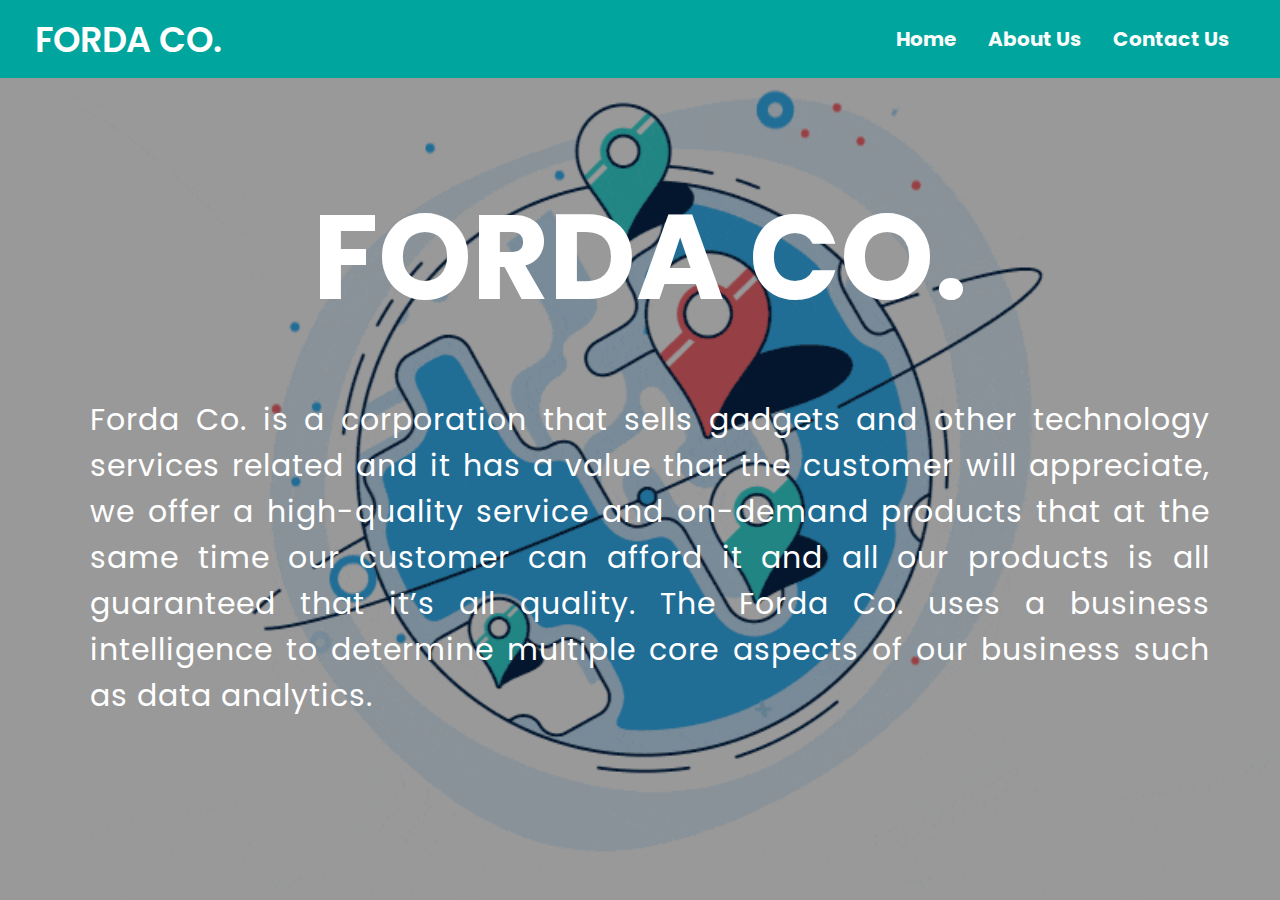
<file: about.html>
<!DOCTYPE html>
<html lang="en" dir="ltr">
  <head>
    <meta charset="UTF-8">
    <meta name="viewport" content="width=device-width, initial-scale=1.0">
    <link rel="icon" href="fordalogo.png" type="image/icon type">
    <link rel="icon" href="fordalogo.png" type="image/icon type">
    <link rel="stylesheet" href="style.css">
    <link rel="stylesheet" href="https://cdnjs.cloudflare.com/ajax/libs/font-awesome/5.15.2/css/all.min.css"/>
    <title>About</title>
</head>
<body>
<nav>
    <div class="menu">
      <div class="logo">
        <img id="logo-img" src="fordalogo.png" alt="">
        <a href="index.html">FORDA CO.</a>
      </div>
<ul>
  <li><a href="contacts.html"><strong>Contact Us</strong></a></li>
  <li class="dropdown">
    <a href="javascript:void(0)" class="dropbtn"><strong>About Us</strong></a>
    <div class="dropdown-content">
      <a href="devs.html">Developers</a>
      <a href="about.html">About Company</a>
  <li class="dropdown">
    <a href="javascript:void(0)" class="dropbtn"><strong>Home</strong></a>
    <div class="dropdown-content">
      <a href="products.html">Products</a>
      <a href="services.html">Services</a>
    </div>
  </li>
</ul>
</nav>
<div class="img"></div>
<div class="center">
  <h1 class="title-text-white">FORDA CO.</h1>

  <p class="company-desc">
    Forda Co. is a corporation that sells gadgets and other technology services related and it has a value that the 
customer will appreciate, we offer a high-quality service and on-demand products that at the same time our 
customer can afford it and all our products is all guaranteed that it’s all quality. The Forda Co. uses a business 
intelligence to determine multiple core aspects of our business such as data analytics.
  </p>

</div>
</body>
</file>
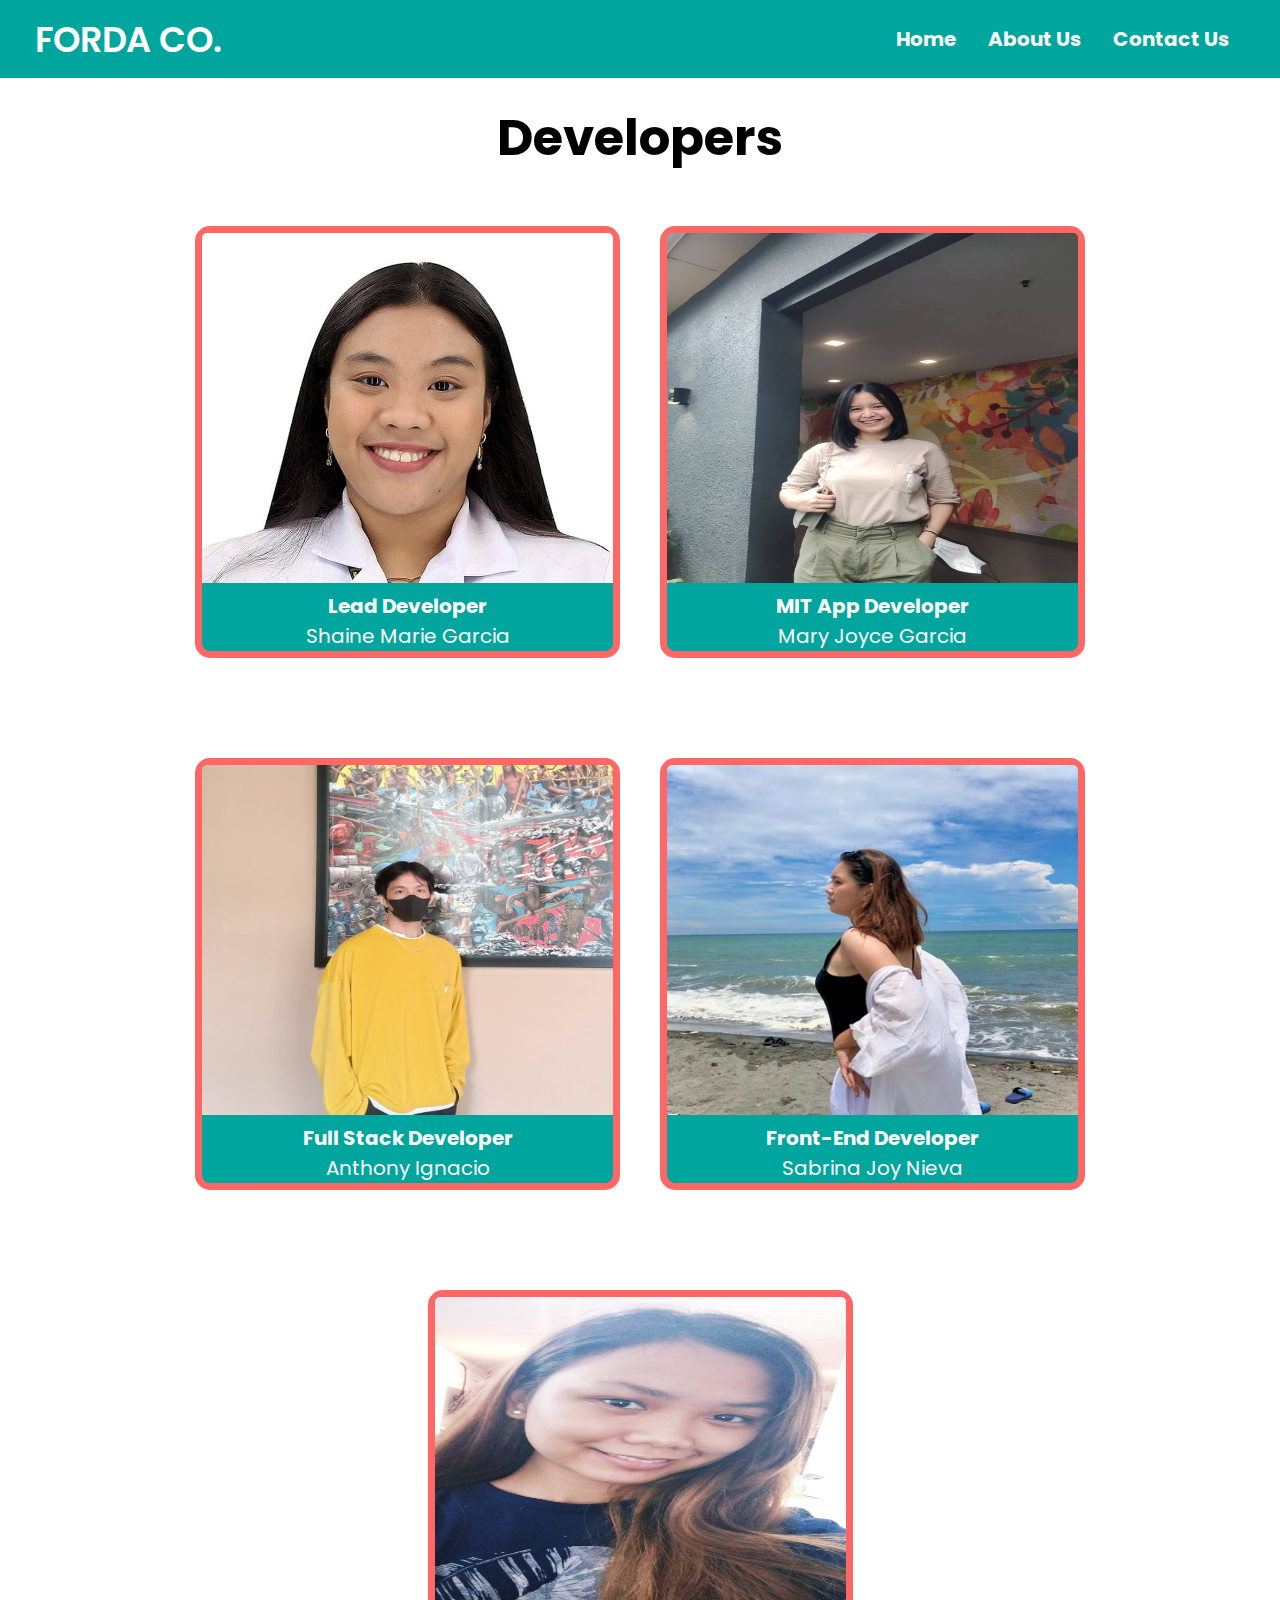
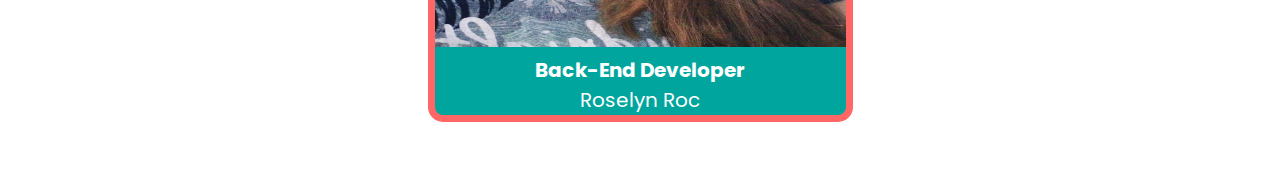
<file: devs.html>
<!DOCTYPE html>
<html lang="en" dir="ltr">
  <head>
    <meta charset="UTF-8">
    <meta name="viewport" content="width=device-width, initial-scale=1.0">
    <link rel="icon" href="fordalogo.png" type="image/icon type">
    <link rel="stylesheet" href="style.css">
    <link rel="stylesheet" href="https://cdnjs.cloudflare.com/ajax/libs/font-awesome/5.15.2/css/all.min.css"/>
    <title>Developers</title>
</head>
<body>
<nav>
    <div class="menu">
      <div class="logo">
        <img id="logo-img" src="fordalogo.png" alt="">
        <a href="index.html">FORDA CO.</a>
      </div>
<ul>
  <li><a href="contacts.html"><strong>Contact Us</strong></a></li>
  <li class="dropdown">
    <a href="javascript:void(0)" class="dropbtn"><strong>About Us</strong></a>
    <div class="dropdown-content">
      <a href="devs.html">Developers</a>
      <a href="about.html">About Company</a>
  <li class="dropdown">
    <a href="javascript:void(0)" class="dropbtn"><strong>Home</strong></a>
    <div class="dropdown-content">
      <a href="products.html">Products</a>
      <a href="services.html">Services</a>
    </div>
  </li>
</ul>
</nav>

<div class="developer-wrapper">
  <h1 class="title-text">Developers</h1>
  <div class="wrapper">

    <div class="profile-wrapper">
      <div class="prf-img">
        <img src="img/shaine.jpg" alt="">
      </div>
      <div class="info">Lead Developer</div>
      <div class="name">Shaine Marie Garcia</div>
    </div>

    <div class="profile-wrapper">
      <div class="prf-img">
        <img src="img/joyce.jpg" alt="">
      </div>
      <div class="info">MIT App Developer</div>
      <div class="name">Mary Joyce Garcia</div>
    </div>

    <div class="profile-wrapper">
      <div class="prf-img">
        <img src="img/anthony.jpg" alt="">
      </div>
      <div class="info">Full Stack Developer</div>
      <div class="name">Anthony Ignacio</div>
    </div>

    <div class="profile-wrapper">
      <div class="prf-img">
        <img src="img/sab.jpg" alt="">
      </div>
      <div class="info">Front-End Developer </div>
      <div class="name">Sabrina Joy Nieva</div>
    </div>

    <div class="profile-wrapper">
        <img src="img/roc.jpg" alt="">
      <div class="info">Back-End Developer</div>
      <div class="name">Roselyn Roc</div>
    </div>

  </div>
</div>
</section>
</file>
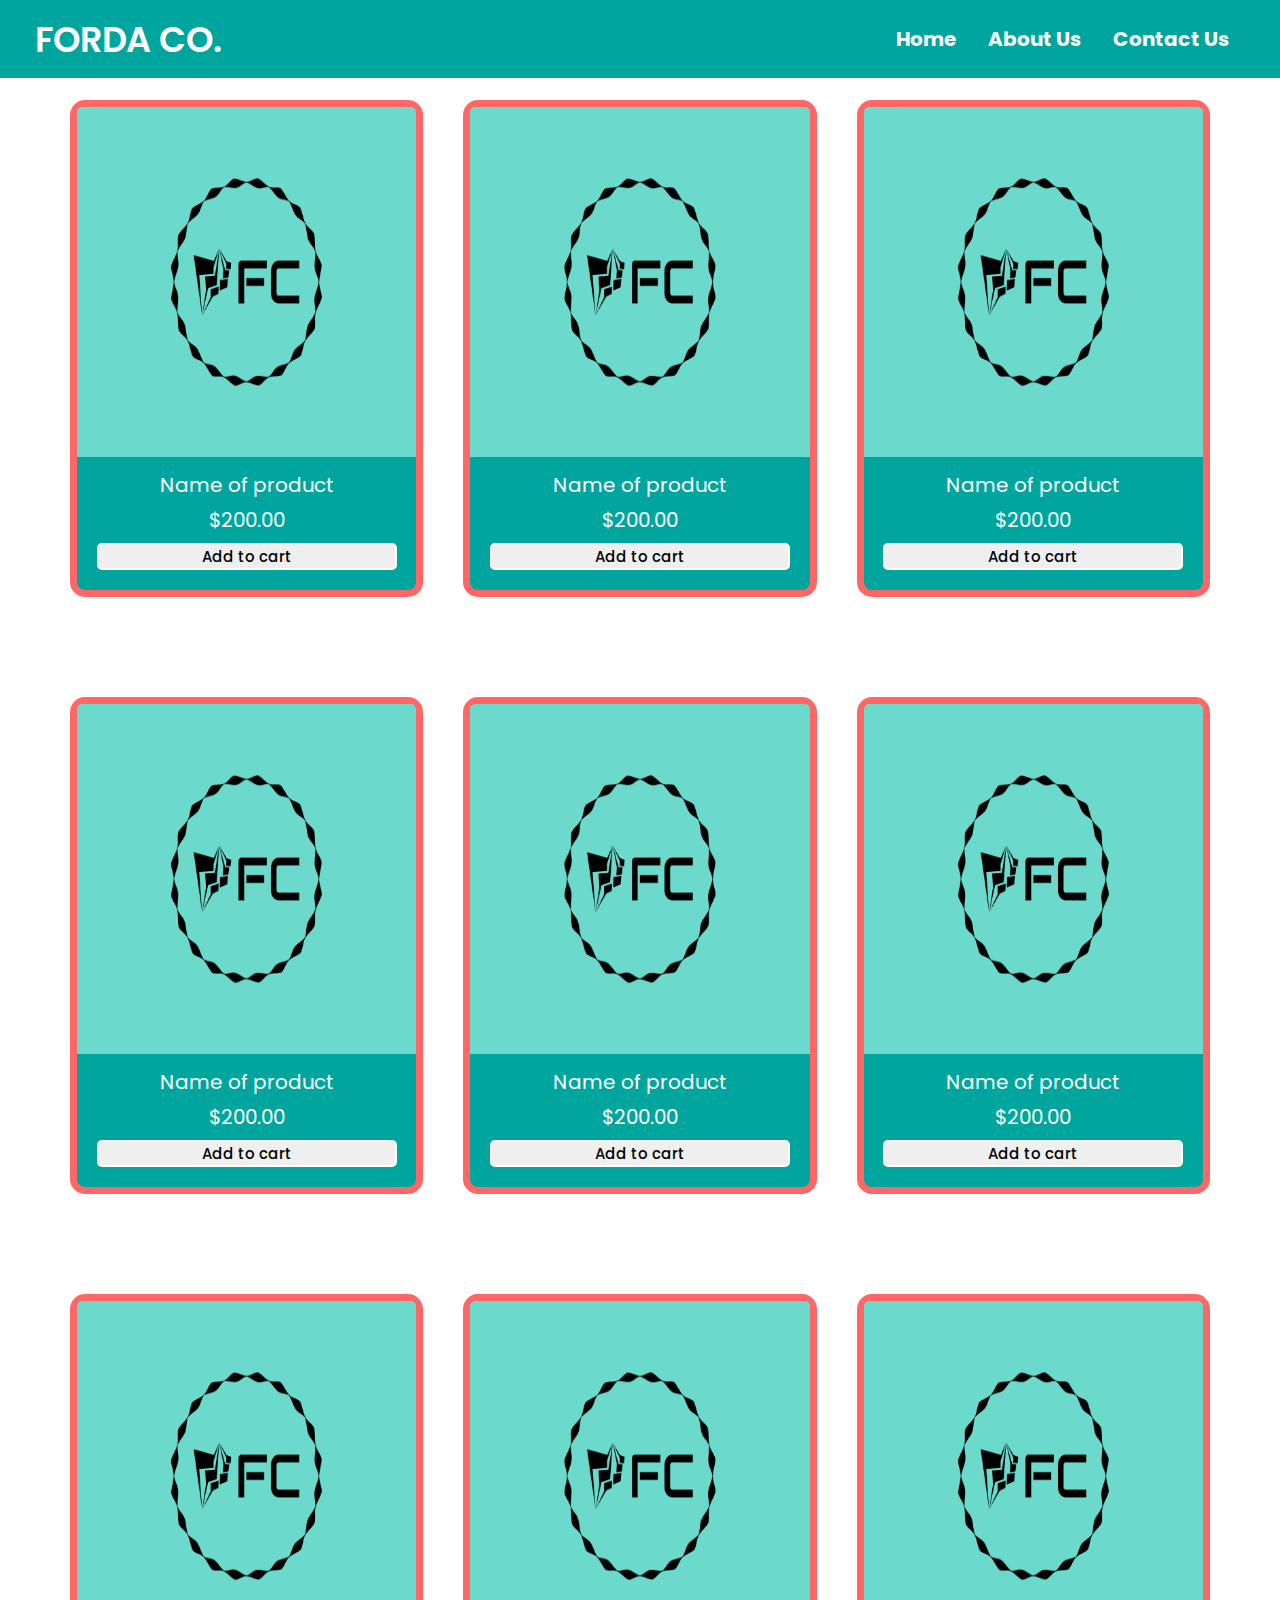
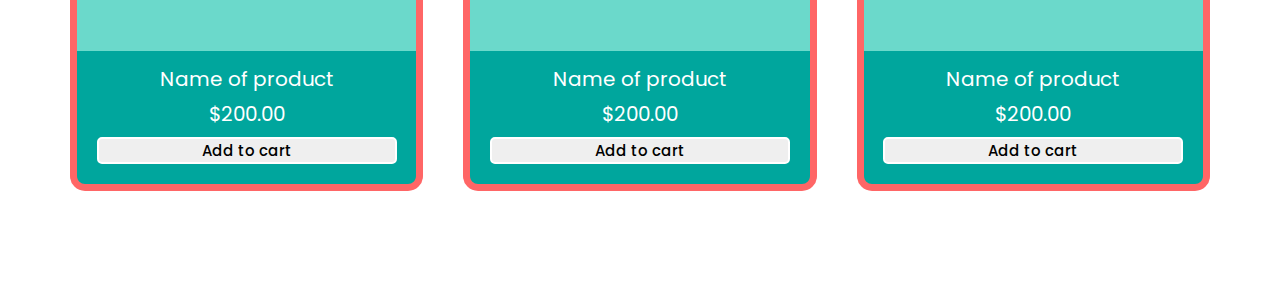
<file: products.html>
<!DOCTYPE html>
<html lang="en" dir="ltr">
  <head>
    <meta charset="UTF-8">
    <meta name="viewport" content="width=device-width, initial-scale=1.0">
    <link rel="icon" href="fordalogo.png" type="image/icon type">
    <link rel="stylesheet" href="style.css">
    <link rel="stylesheet" href="https://cdnjs.cloudflare.com/ajax/libs/font-awesome/5.15.2/css/all.min.css"/>
    <title>Products</title>
</head>
<body>
<nav>
    <div class="menu">
      <div class="logo">
        <img id="logo-img" src="fordalogo.png" alt="">
        <a href="index.html">FORDA CO.</a>
      </div>
<ul>
  <li><a href="contacts.html"><strong>Contact Us</strong></a></li>
  <li class="dropdown">
    <a href="javascript:void(0)" class="dropbtn"><strong>About Us</strong></a>
    <div class="dropdown-content">
      <a href="devs.html">Developers</a>
      <a href="about.html">About Company</a>
  <li class="dropdown">
    <a href="javascript:void(0)" class="dropbtn"><strong>Home</strong></a>
    <div class="dropdown-content">
      <a href="products.html">Products</a>
      <a href="services.html">Services</a>
    </div>
  </li>
</ul>
</nav>
  <div class="item-grid-wrapper">

    <div class="item-wrapper">
      <div class="item-img">
        <img src="fc-logo.png" alt="">
      </div>
      <div class="product-name">Name of product</div>
      <div class="price">$200.00</div>
      <div class="add-to-cart-btn">
        <button>Add to cart</button>
      </div>
    </div>

    <div class="item-wrapper">
      <div class="item-img">
        <img src="fc-logo.png" alt="">
      </div>
      <div class="product-name">Name of product</div>
      <div class="price">$200.00</div>
      <div class="add-to-cart-btn">
        <button>Add to cart</button>
      </div>
    </div>

    <div class="item-wrapper">
      <div class="item-img">
        <img src="fc-logo.png" alt="">
      </div>
      <div class="product-name">Name of product</div>
      <div class="price">$200.00</div>
      <div class="add-to-cart-btn">
        <button>Add to cart</button>
      </div>
    </div>  

    <div class="item-wrapper">
      <div class="item-img">
        <img src="fc-logo.png" alt="">
      </div>
      <div class="product-name">Name of product</div>
      <div class="price">$200.00</div>
      <div class="add-to-cart-btn">
        <button>Add to cart</button>
      </div>
    </div>

    <div class="item-wrapper">
      <div class="item-img">
        <img src="fc-logo.png" alt="">
      </div>
      <div class="product-name">Name of product</div>
      <div class="price">$200.00</div>
      <div class="add-to-cart-btn">
        <button>Add to cart</button>
      </div>
    </div>

    <div class="item-wrapper">
      <div class="item-img">
        <img src="fc-logo.png" alt="">
      </div>
      <div class="product-name">Name of product</div>
      <div class="price">$200.00</div>
      <div class="add-to-cart-btn">
        <button>Add to cart</button>
      </div>
    </div>

    <div class="item-wrapper">
      <div class="item-img">
        <img src="fc-logo.png" alt="">
      </div>
      <div class="product-name">Name of product</div>
      <div class="price">$200.00</div>
      <div class="add-to-cart-btn">
        <button>Add to cart</button>
      </div>
    </div>

    <div class="item-wrapper">
      <div class="item-img">
        <img src="fc-logo.png" alt="">
      </div>
      <div class="product-name">Name of product</div>
      <div class="price">$200.00</div>
      <div class="add-to-cart-btn">
        <button>Add to cart</button>
      </div>
    </div>

    <div class="item-wrapper">
      <div class="item-img">
        <img src="fc-logo.png" alt="">
      </div>
      <div class="product-name">Name of product</div>
      <div class="price">$200.00</div>
      <div class="add-to-cart-btn">
        <button>Add to cart</button>
      </div>
    </div>

  </div>
</div>
</body>
</file>
<file: style.css>
@import url('https://fonts.googleapis.com/css2?family=Poppins:wght@200;300;400;500;600;700&display=swap');
*{
  margin: 0;
  padding: 0;
  box-sizing: border-box;
  font-family: 'Poppins',sans-serif;
  font-size: 20px;
}
::selection{
  color: #000;
  background: #fff;
}
nav{
  position: fixed;
  background: #1b1b1b;
  width: 100%;
  padding: 10px 0;
  z-index: 12;
}
nav .menu{
  max-width: 1250px;
  margin: auto;
  display: flex;
  align-items: center;
  justify-content: space-between;
  padding: 0 20px;
}
.menu .logo a{
  text-decoration: none;
  color: #fff;
  font-size: 35px;
  font-weight: 600;
}
.logo img{
  height: 15vmin;
  width: 1  5vmin;
}

#logo-img{
  display: none ;
}

.img{
  background: url('world.gif')no-repeat;
  width: 100%;
  height: 100vh;
  background-size: cover;
  background-position: center;
  position: relative;
}
.img::before{
  content: '';
  position: absolute;
  height: 100%;
  width: 100%;
  background: rgba(0, 0, 0, 0.4);
}
.center{
  position: absolute;
  top: 52%;
  left: 50%;
  transform: translate(-50%, -50%);
  width: 100%;
  padding: 0 20px;
  text-align: center;
}
.center .title{
  color: rgb(255, 250, 250);
  font-size: 75px;
  font-weight: 600;
}
.center .sub_title{
  color: rgb(255, 255, 255);
  font-size: 55px;
  font-weight: 600;
}
.center .btns{
  margin-top: 20px;
}
.center .btns button{
  width: 270px;
  height: 100px;
  border-radius: 5px;
  border: none;
  margin: 0 10px;
  border: 2px solid white;
  font-size: 15px;
  font-weight: 500;
  padding: 0 10px;
  cursor: pointer;
  outline: none;
  transition: all 0.3s ease;
}
.center .btns button{
  color: rgb(11, 62, 84);
  background: none;
}

.center .btns button{
  background: white;
  color: rgb(11, 62, 84);
}

.btns a {
  text-decoration: none;
  color: #000;
  font-size: 25px;
}

ul {
  list-style-type: none;
  margin: 0;
  padding: 0;
  overflow: hidden;
  background-color: #333;
}
nav{
  position: fixed;
  background: #00a69d;
  width: 100%;
  padding: 10px 0;
  z-index: 12;
}
nav .menu{
  max-width: 1250px;
  margin: auto;
  display: flex;
  align-items: center;
  justify-content: space-between;
  padding: 0 20px;
}

li {
  float: right;
   background-color: #00a69d;
}

li a, .dropbtn {
  display: inline-block;
  color: #fafcfb;
  text-align: center;
  padding: 14px 16px;
  text-decoration: none;
}

li a:hover, .dropdown:hover .dropbtn {
  background-color: #ff6666;
}

li.dropdown {
  display: inline-block;
}

.dropdown-content {
  display: none;
  position: absolute;
  background-color: #fafcfb;
  min-width: 160px;
  box-shadow: 0px 8px 16px 0px rgba(0,0,0,0.2);
  z-index: 1;
}

.dropdown-content a {
  color: black;
  padding: 12px 16px;
  text-decoration: none;
  display: block;
  text-align: left;
}

.dropdown-content a:hover {background-color: #7c7c82;}

.dropdown:hover .dropdown-content {
  display: block;
}

/* gps */
.gfg {
	font-size: 60px;
	font-weight: bold;
	color: #0c57f8;
	margin-left: 20px;
	}

	.position {
	margin-left: 20px;
	}

	p {
	font-size: 50px;
	margin-left: 20px;
	color: #7c0004;
	}


/* dev */
.developer-wrapper{
  display: flex;
  align-items: center;
  justify-content: center;
  flex-direction: column;
  padding-top: 100px;
}

.title-text{
  font-size: 50px;
}

.wrapper{
  display: flex;
  align-items: center;
  justify-content: center;
  flex-wrap: wrap;
  margin: 0 50px;
}

.profile-wrapper{
  border: 7px solid #ff6666;
  width: 425px;
  margin: 50px 20px;
  background-color: #00a69d;
  border-radius: 15px;
  color: #fff;
}

.profile-wrapper img{
  height: 350px;
  width: 100%;
  border-top-left-radius: 5px;
  border-top-right-radius: 5px;
}
.name, .info{
  text-align: center;
}
.info {
  font-weight: bold ;
}

.title-text-white{
  font-size: 120px;
  color: #ffffff;
}
.company-desc{
  color: #fff;
  font-size: 30px;
  letter-spacing: 1px ;
  text-align: justify;
  padding: 50px;
}



#build {
  height: 300px;
  width: 300px;
}
.error-msg{
  font-size: 100px;
}

/* product section  */
.item-grid-wrapper{
  display: grid;
  grid-template-columns: repeat(3, auto);
  align-content: center;
  justify-content: center;
  padding: 50px;

}
@media (max-width: 900px){
  .item-grid-wrapper{
    grid-template-columns: repeat(1, auto);
    padding:120px 10px;
  }
}



.item-wrapper{
  border: 7px solid #ff6666;
  margin: 50px 20px;
  background-color: #00a69d;
  border-radius: 15px;
  color: #fff;
  display: flex;
  flex-direction: column;
  align-items: center;
  justify-content: center;
  gap: 5px;

  width: auto;
  padding-bottom: 20px;
}

.item-img img{
  height: 350px;
  width: 100%;
  border-top-left-radius: 5px;
  border-top-right-radius: 5px;
}
.add-to-cart-btn button{
  width: 15rem;
  border-radius: 5px;
  border: none;
  margin: 0 10px;
  border: 2px solid white;
  font-size: 15px;
  font-weight: 500;
  padding: 0 10px;
  cursor: pointer;
  outline: none;
  transition: all 0.3s ease;
}

@media only screen and (max-width: 600px) {
  .menu .logo a{
    display: none;
  }
  #logo-img{
    display: block;
  }

  *{
    font-size: 3.6vmin;
  }
  .title-text-white{
    font-size: 15vmin;
  }
  .company-desc{
    font-size: 4vmin;
  }


}
</file>
